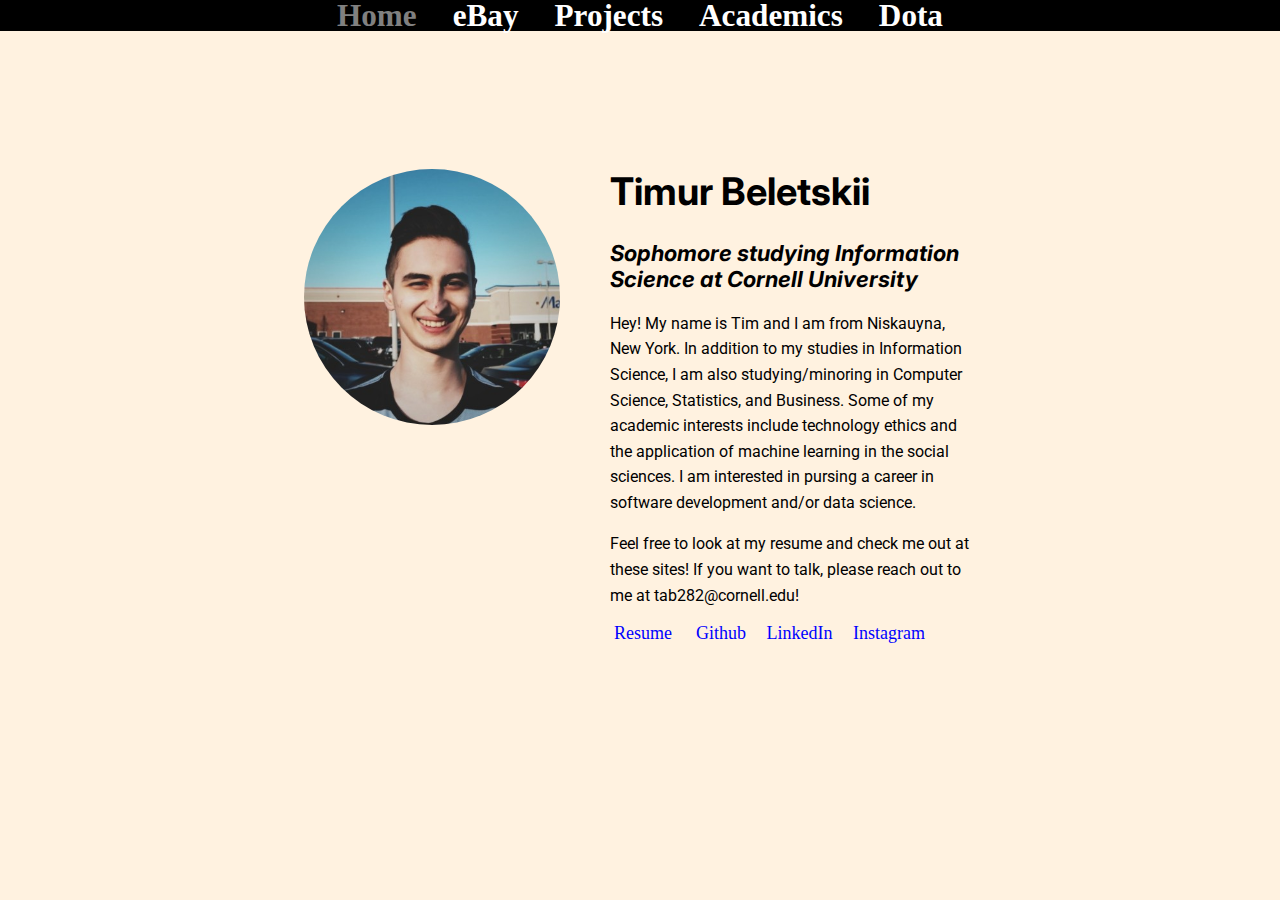
<file: index.html>
<!DOCTYPE html>

<html>
<head>
  <link rel="stylesheet", type="text/css", href="styles/site.css"/>
  <meta name="viewport" content="width=device-width, initial-scale=1.0">
  <link rel="shortcut icon" href="images/selfie.jpeg" />
  <link href='https://fonts.googleapis.com/css?family=Inter' rel='stylesheet'>
  <link href='http://fonts.googleapis.com/css?family=Roboto' rel='stylesheet' type='text/css'>
  <title>Timur Beletskii</title>
</head>
<body>
  <nav>
    <ul>
      <li><a class="active" href="index.html"> Home </a></li>
      <li><a href="ebay.html"> eBay </a></li>
      <li><a href="projects.html"> Projects </a></li>
      <li><a href="academics.html"> Academics </a></li>
      <li><a href="dota.html"> Dota </a></li>
    </ul>
  </nav>

<div class="index">

<aside class="indexpage">
<img src="images/selfie.jpeg" alt="A Picture of Timur Beletskii" class="selfie">
</aside>

<main class="indexpage">
<h1> Timur Beletskii </h1>
<h2> Sophomore studying Information Science at Cornell University </h2>
<p> Hey! My name is Tim and I am from Niskauyna, New York. In addition to my studies in
Information Science, I am also studying/minoring in Computer Science, Statistics, and
Business. Some of my academic interests include technology ethics and the application
of machine learning in the social sciences.
I am interested in pursing a career in software development and/or
data science. </p>
<br>
<p> Feel free to look at my resume and check me out at these sites!
  If you want to talk, please reach out to me at tab282@cornell.edu! </p>
<br>
<ul class="socials">
  <li><a href="resume.pdf" target="_blank"> Resume </a><li>
  <li><a href="https://github.com/timurbeletskii" target="_blank"> Github </a></li>
  <li><a href="https://www.linkedin.com/in/timur-beletskii-192a60196/" target="_blank"> LinkedIn </a></li>
  <li><a href="https://www.instagram.com/timurbeletskii/?hl=en" target="_blank"> Instagram </a></li
</ul>
</main>

</div>

</body>
</html>
</file>
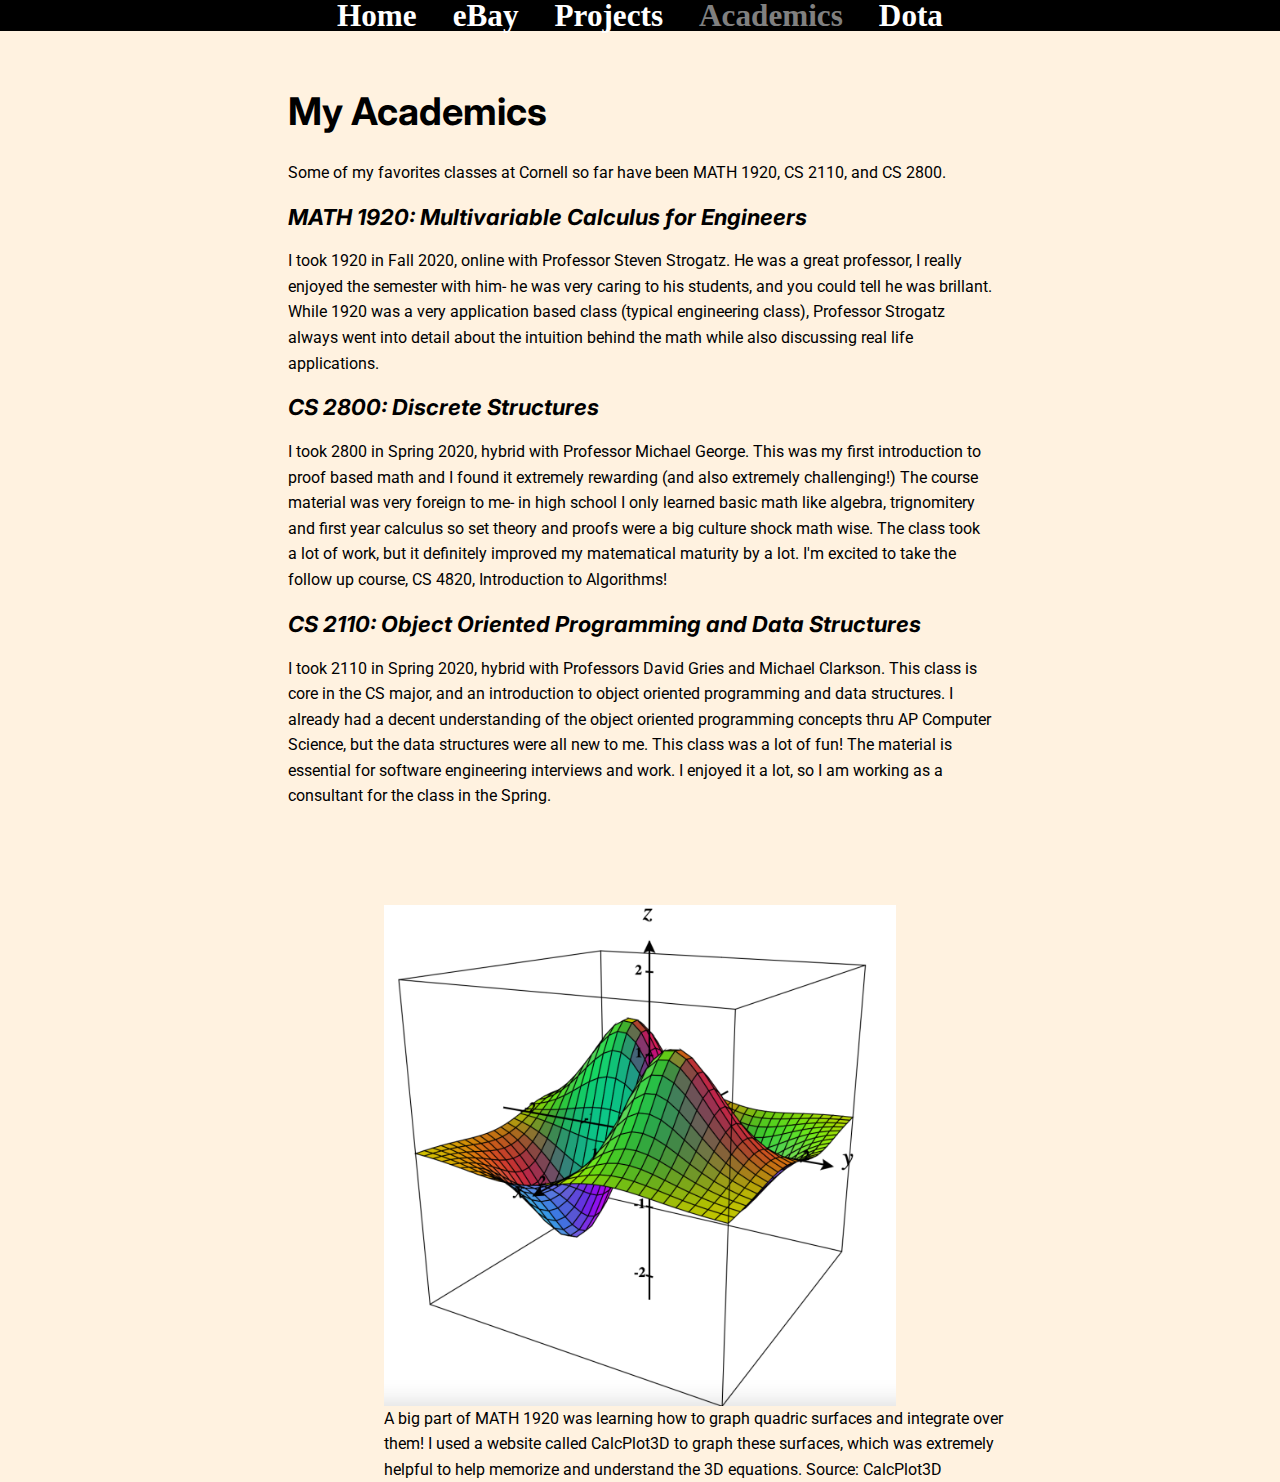
<file: academics.html>
<!DOCTYPE html>

<html>
<head>
  <link rel="stylesheet", type="text/css", href="styles/site.css"/>
  <meta name="viewport" content="width=device-width, initial-scale=1.0">
  <link rel="shortcut icon" href="images/selfie.jpeg" />
  <link href='https://fonts.googleapis.com/css?family=Inter' rel='stylesheet'>
  <link href='http://fonts.googleapis.com/css?family=Roboto' rel='stylesheet' type='text/css'>
  <title>Interests</title>
</head>
<body>
  <nav>
    <ul>
      <li><a href="index.html"> Home </a></li>
      <li><a href="ebay.html"> eBay </a></li>
      <li><a href="projects.html"> Projects </a></li>
      <li><a class="active" href="academics.html"> Academics </a></li>
      <li><a href="dota.html"> Dota </a></li>
    </ul>
  </nav>
  <div class="ebay">
  <main class="ebaypage">
  <h1> My Academics </h1>
  <p> Some of my favorites classes at Cornell so far have been MATH 1920,
    CS 2110, and CS 2800.
  </p>

  <h2> MATH 1920: Multivariable Calculus for Engineers </h2>

  <p> I took 1920 in Fall 2020, online with Professor Steven Strogatz. He was a
  great professor, I really enjoyed the semester with him- he was very caring
  to his students, and you could tell he was brillant. While 1920 was a very
  application based class (typical engineering class), Professor Strogatz always
  went into detail about the intuition behind the math while also discussing
  real life applications.</p>

  <h2> CS 2800: Discrete Structures </h2>

  <p> I took 2800 in Spring 2020, hybrid with Professor Michael George. This was
  my first introduction to proof based math and I found it extremely rewarding
  (and also extremely challenging!) The course material was very foreign to me-
  in high school I only learned basic math like algebra, trignomitery
  and first year calculus so set theory and proofs were a big culture shock math
  wise. The class took a lot of work, but it definitely improved my matematical
  maturity by a lot. I'm excited to take the follow up course, CS 4820, Introduction
  to Algorithms!</p>

  <h2> CS 2110: Object Oriented Programming and Data Structures </h2>

  <p> I took 2110 in Spring 2020, hybrid with Professors David Gries and Michael
  Clarkson. This class is core in the CS major, and an introduction to object
  oriented programming and data structures. I already had a decent understanding
  of the object oriented programming concepts thru AP Computer Science, but the
  data structures were all new to me. This class was a lot of fun! The material
  is essential for software engineering interviews and work. I enjoyed it a lot,
  so I am working as a consultant for the class in the Spring.</p>
  </main>

  <aside class="ebaypage">
  <img src="images/quadric.png" alt="Graph of a quadric surface" class="ebay">
  <p> A big part of MATH 1920 was learning how to graph quadric surfaces and integrate
    over them! I used a website called CalcPlot3D to graph these surfaces, which was
    extremely helpful to help memorize and understand the 3D equations. Source: CalcPlot3D </p>
  </aside>
  </div>
</body>
</html>
</file>
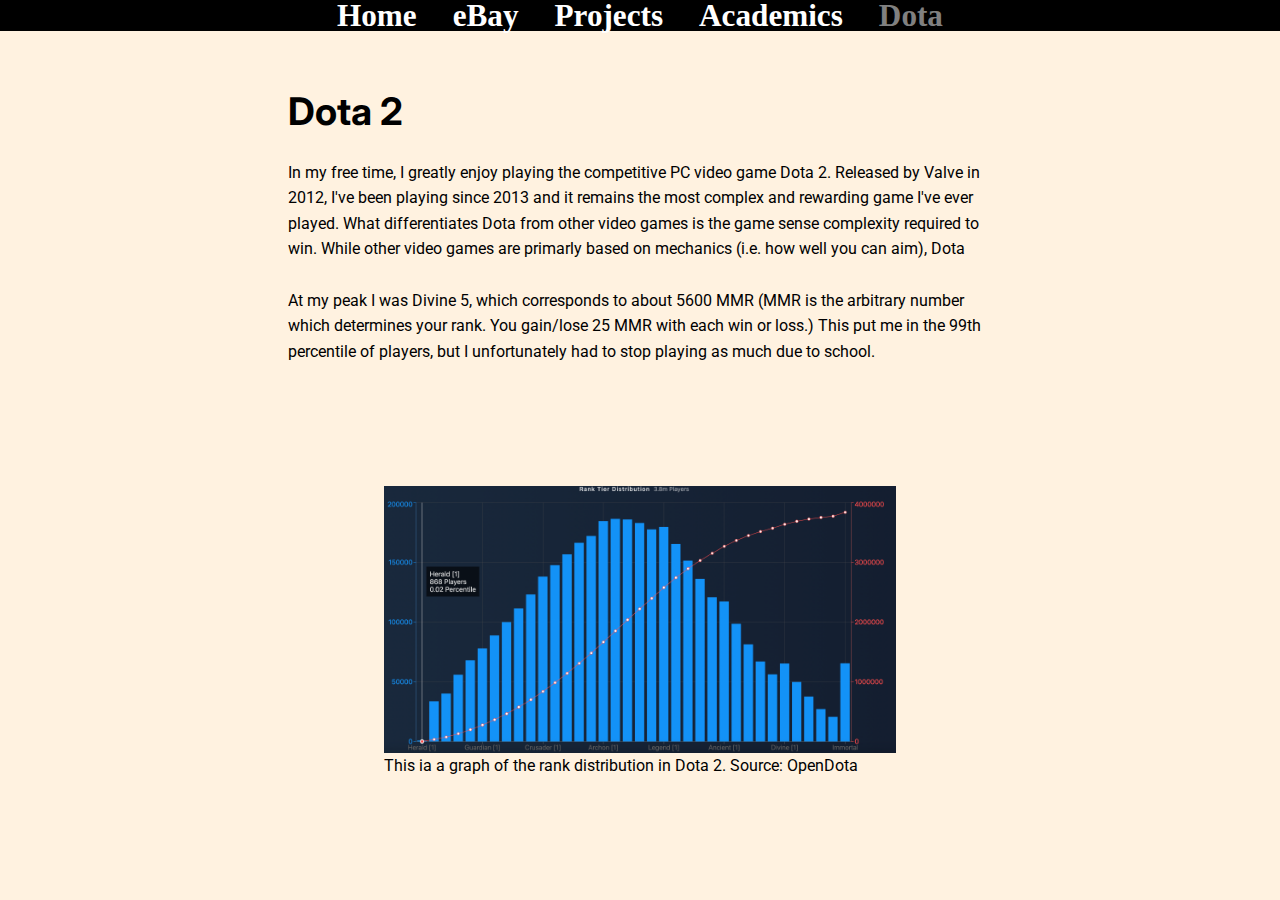
<file: dota.html>
<!DOCTYPE html>

<html>
<head>
  <link rel="stylesheet", type="text/css", href="styles/site.css"/>
  <meta name="viewport" content="width=device-width, initial-scale=1.0">
  <link rel="shortcut icon" href="images/selfie.jpeg" />
  <link href='https://fonts.googleapis.com/css?family=Inter' rel='stylesheet'>
  <link href='http://fonts.googleapis.com/css?family=Roboto' rel='stylesheet' type='text/css'>
  <title>Dota</title>
</head>
<body>
  <nav>
    <ul>
      <li><a href="index.html"> Home </a></li>
      <li><a href="ebay.html"> eBay </a></li>
      <li><a href="projects.html"> Projects </a></li>
      <li><a href="academics.html"> Academics </a></li>
      <li><a class="active" href="dota.html"> Dota </a></li>
    </ul>
  </nav>
  <div class="ebay">
  <main class="ebaypage">
  <h1> Dota 2 </h1>
  <p> In my free time, I greatly enjoy playing the competitive PC video game
    Dota 2. Released by Valve in 2012, I've been playing since 2013 and it remains
    the most complex and rewarding game I've ever played. What differentiates
    Dota from other video games is the game sense complexity required to win. While
    other video games are primarly based on mechanics (i.e. how well you can aim), Dota
     <br><br>

    At my peak I was Divine 5, which corresponds to about 5600 MMR (MMR is the
    arbitrary number which determines your rank. You gain/lose 25 MMR with each
    win or loss.) This put me in the 99th percentile of players, but I unfortunately
    had to stop playing as much due to school.  <br><br> </p>
  </main>

  <aside class="ebaypage">
  <img src="images/dotadist.png" alt="A graph of the rank distribution in Dota 2" class="ebay">
  <p> This ia a graph of the rank distribution in Dota 2. Source: OpenDota </p>
  </aside>
  </div>
  </body>
</html>
</file>
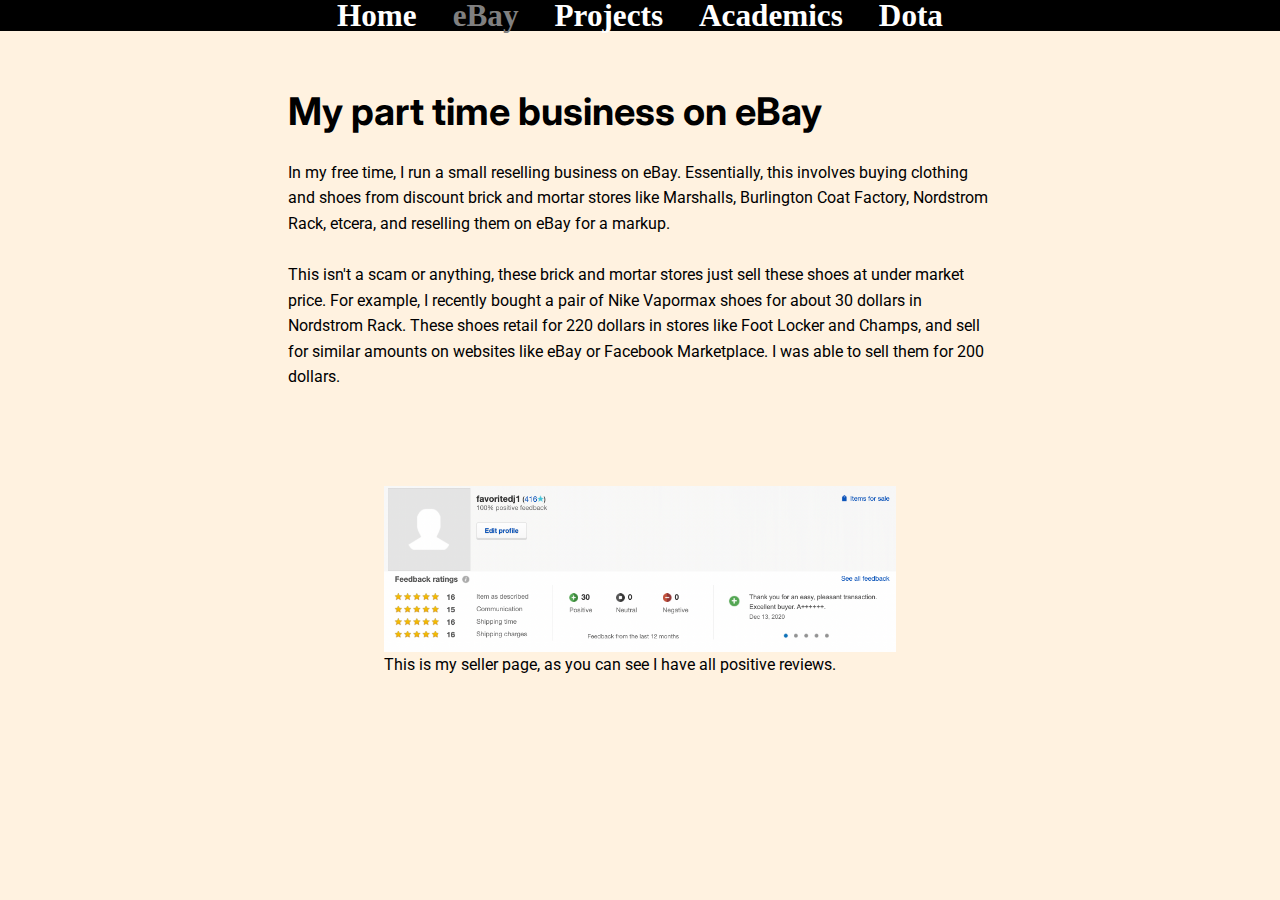
<file: ebay.html>
<!DOCTYPE html>

<html>
<head>
  <link rel="stylesheet", type="text/css", href="styles/site.css"/>
  <meta name="viewport" content="width=device-width, initial-scale=1.0">
  <link rel="shortcut icon" href="images/selfie.jpeg" />
  <link href='https://fonts.googleapis.com/css?family=Inter' rel='stylesheet'>
  <link href='http://fonts.googleapis.com/css?family=Roboto' rel='stylesheet' type='text/css'>
  <title>eBay</title>
</head>
<body>
  <nav>
    <ul>
      <li><a href="index.html"> Home </a></li>
      <li><a class="active" href="ebay.html"> eBay </a></li>
      <li><a href="projects.html"> Projects </a></li>
      <li><a href="academics.html"> Academics </a></li>
      <li><a href="dota.html"> Dota </a></li>
    </ul>
  </nav>
<div class="ebay">

<main class="ebaypage">
<h1> My part time business on eBay </h1>
<p> In my free time, I run a small reselling business on eBay. Essentially,
  this involves buying clothing and shoes from discount brick and mortar
  stores like Marshalls, Burlington Coat Factory, Nordstrom Rack, etcera, and
  reselling them on eBay for a markup. <br> <br>

  This isn't a scam or anything, these brick and mortar stores just sell
  these shoes at under market price. For example, I recently bought a pair of
  Nike Vapormax shoes for about 30 dollars in Nordstrom Rack. These shoes
  retail for 220 dollars in stores like Foot Locker and Champs, and sell
  for similar amounts on websites like eBay or Facebook Marketplace. I was able
  to sell them for 200 dollars.
</p>
</main>

<aside class="ebaypage">
<img src="images/ebay.png" alt="My eBay profile summary" class="ebay">
<p> This is my seller page, as you can see I have all positive reviews. </p>
</aside>
</div>
</body>

</html>
</file>
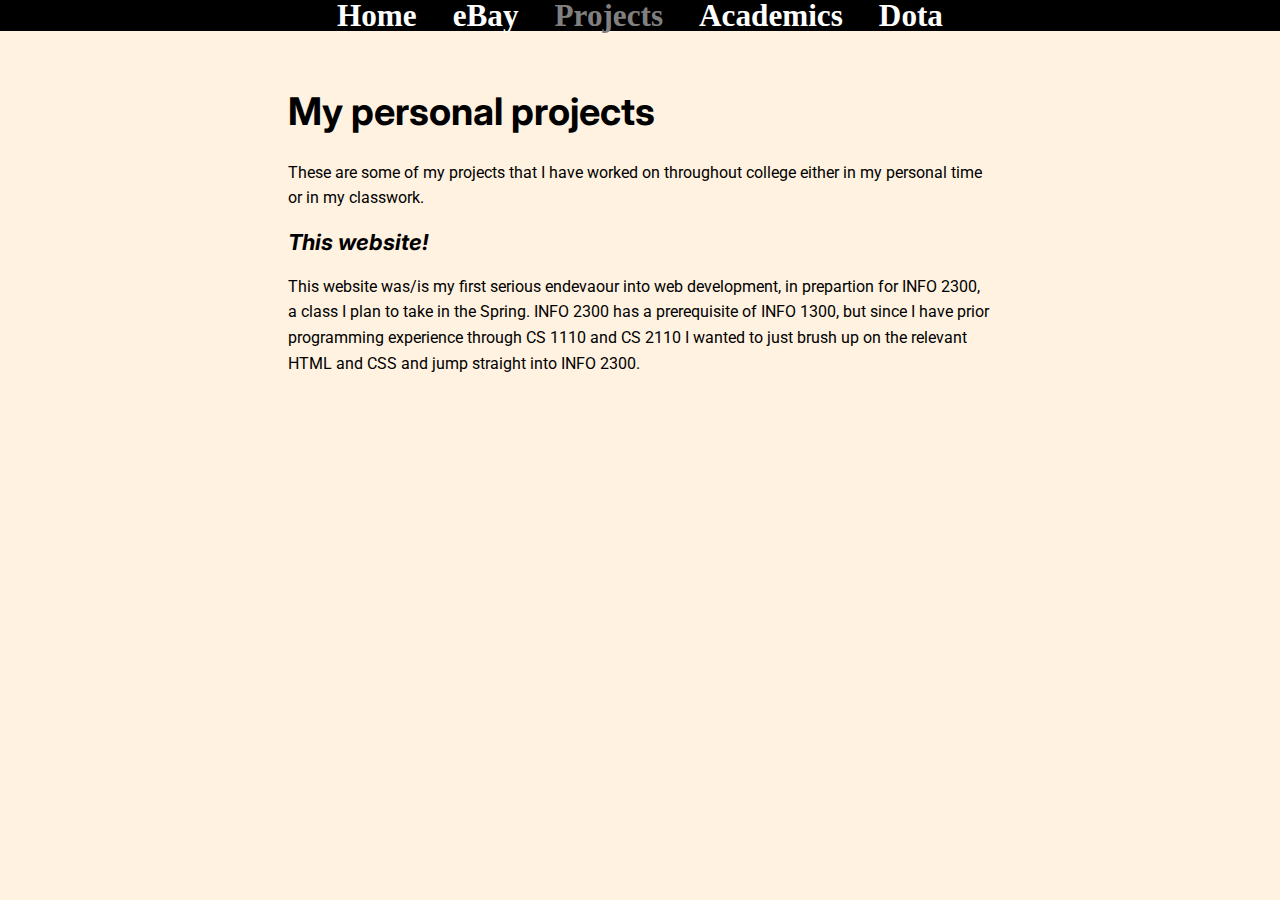
<file: projects.html>
<!DOCTYPE html>

<html>
<head>
  <link rel="stylesheet", type="text/css", href="styles/site.css"/>
  <meta name="viewport" content="width=device-width, initial-scale=1.0">
  <link rel="shortcut icon" href="images/selfie.jpeg" />
  <link href='https://fonts.googleapis.com/css?family=Inter' rel='stylesheet'>
  <link href='http://fonts.googleapis.com/css?family=Roboto' rel='stylesheet' type='text/css'>
  <title>Projects</title>
</head>

<body>
  <nav>
    <ul>
      <li><a href="index.html"> Home </a></li>
      <li><a href="ebay.html"> eBay </a></li>
      <li><a class="active" href="projects.html"> Projects </a></li>
      <li><a href="academics.html"> Academics </a></li>
      <li><a href="dota.html"> Dota </a></li>
    </ul>
  </nav>
  <div class="ebay">
  <main class="ebaypage">
  <h1> My personal projects </h1>
  <p> These are some of my projects that I have worked on throughout college
    either in my personal time or in my classwork.
  </p>

  <h2> This website! </h2>
  <p> This website was/is my first serious endevaour into web development, in
    prepartion for INFO 2300, a class I plan to take in the Spring. INFO 2300
    has a prerequisite of INFO 1300, but since I have prior programming experience
    through CS 1110 and CS 2110 I wanted to just brush up on the relevant HTML and CSS
    and jump straight into INFO 2300.

  </main>
  </div>
  </body>

</html>
</file>
<file: styles/site.css>
/* http://meyerweb.com/eric/tools/css/reset/
   v2.0 | 20110126
   License: none (public domain)
   CSS RESET
*/

html, body, div, span, applet, object, iframe,
p, blockquote, pre,
a, abbr, acronym, address, big, cite, code,
del, dfn, em, img, ins, kbd, q, s, samp,
small, strike, strong, sub, sup, tt, var,
b, u, i, center,
dl, dt, dd, ol, ul, li,
fieldset, form, label, legend,
table, caption, tbody, tfoot, thead, tr, th, td,
article, aside, canvas, details, embed,
figure, figcaption, footer, header, hgroup,
menu, nav, output, ruby, section, summary,
time, mark, audio, video {
	margin: 0;
	padding: 0;
	border: 0;
	font-size: 100%;
	font: inherit;
	vertical-align: baseline;
}
/* HTML5 display-role reset for older browsers */
article, aside, details, figcaption, figure,
footer, header, hgroup, menu, nav, section {
	display: block;
}
body {
	line-height: 1;
}
ol, ul {
	list-style: none;
}
blockquote, q {
	quotes: none;
}
blockquote:before, blockquote:after,
q:before, q:after {
	content: '';
	content: none;
}
table {
	border-collapse: collapse;
	border-spacing: 0;
}





/* NAV BAR */
ul li a {
  color: white;
  padding: 14px 16px;
}
nav{
  text-align:center;
}
nav li {
  flex-grow: 1;
  display: inline-block;
  margin: 0;
  padding: 0;
  border-style: solid;
  font-weight: bold;
  font-size: 130%;
  color:black;
}
nav ul li:hover {
  background-color: white;
}
nav ul li a:hover {
  color: black;
}

a.active {
	color: gray;
	text-decoration: none;
}
nav ul {
  background-color:black;
  margin: 0;
  padding: 0;
}
nav a {
  text-decoration: none;
  font-size: 150%;

}



/* BODY TEXT STYLING */
.index{
	display: flex;
	flex-flow: row;
	flex-wrap: nowrap;

}
body{
	background-color:#fff2e0;
}

h1{
  font-family: 'Inter', Arial, sans-serif;
  font-size: 38px;
	/* background-color: orange; */
	font-weight: bold;
	line-height: 1.2;
}

h2{
	/* background-color: green; */
	font-family:'Inter', Arial;
	font-size: 22px;
	font-style: italic;
	line-height: 1.2;
}

p{
	/* background-color: yellow; */
	font-family: 'Roboto', Arial;
	font-size 16px;
	line-height: 1.6;
}

img{
	display: block;
}

/* INDEX PAGE STYLING */


img.selfie{
	border-radius: 50%;
	width: 80%;
	height: auto;
}

aside.indexpage {
	/* background-color: blue; */
  padding: 3em;
  flex-grow: 1;
  min-width: 25%;
	margin-left:20%;
	margin-right:0;
	margin-top: 7%;
	justify-content: center;
	border: 1px solid
	padding-left: 0%;
}
main.indexpage {

	/* background-color: red; */
	margin-top: 5%;
	margin-left:-110px;
	margin-right: 20%;
	padding: 3em;

	justify-content: center;
}


/* Social */

.socials{
	list-style: none;
	padding-left: 0px;
	font-size: 18px;
}

.socials li {
  display: inline-block;
  margin-right: 8px;
}

.socials a {
  text-decoration: none;
  padding: 4px;
	color: blue;
}

.socials a:hover {
  background-color: rgba(0, 0, 0, 0.1);
}

/*  EBAY PAGE STYLING */
aside.ebaypage{
	/* background-color: blue; */
	padding-left: 10%;
	flex-grow: 1;
	min-width: 25%;
	margin-left:20%;
	margin-right:20%;
	margin-top: 5%;
	justify-content: center;
}

main.ebaypage {

	/* background-color: red; */
	margin-left:20%;
	margin-right: 20%;
	padding: 2em;
	justify-content: center;
	}
.ebay{
	display: flex;
	flex-flow: column;
	flex-wrap: nowrap;
}

img.ebay{
	width: 80%;
	height: auto;
	min-width: 50%;
}



/* mobile */
@media (max-width: 600px) {
  html {
    font-size: 120%;
    line-height: 1em;
  }
  h1 {
    font-size: 160%
  }
  h2 {
    font-size: 120%
  }
  main li, p {
    font-size: 80%;
  }
  main {
    font-size: 120%
  }
  .index {
    display: flex;
    flex-direction: column;
  }
  aside img {
    width: 70%;
    height: 60%;
  }
	aside.indexpage {
		/* background-color: blue; */
	  padding: 3em;
	  flex-grow: 1;
	  min-width: 25%;
		margin-left:15%;
		margin-right:0;
		margin-top: 10%;
		justify-content: center;
		border: 1px solid
		padding-left: 0%;
	}
	.socials a {
	  text-decoration: none;
	  padding: 4px;
		color: blue;
		font-size: 18px;
	}
	main.indexpage {

		/* background-color: red; */
		margin-top: -10px;
		margin-left: 10%;
		margin-right: 10%;
		padding: 2em;

		justify-content: center;
	}
  nav ul {
    padding-left: 5%;
    padding-right: 1%
  }



	aside.ebaypage{
		/* background-color: blue; */
		padding-left: 10%;
		flex-grow: 1;
		min-width: 25%;
		margin-left:5%;
		margin-right:5%;
		margin-top: 5%;
		justify-content: center;
	}

	main.ebaypage {

		/* background-color: red; */
		margin-left:10%;
		margin-right: 10%;
		padding: 1em;
		justify-content: center;
		}
	.ebay{
		display: flex;
		flex-flow: column;
		flex-wrap: nowrap;
	}

	img.ebay{
		width: 80%;
		height: auto;
		min-width: 50%;
	}

}
</file>
